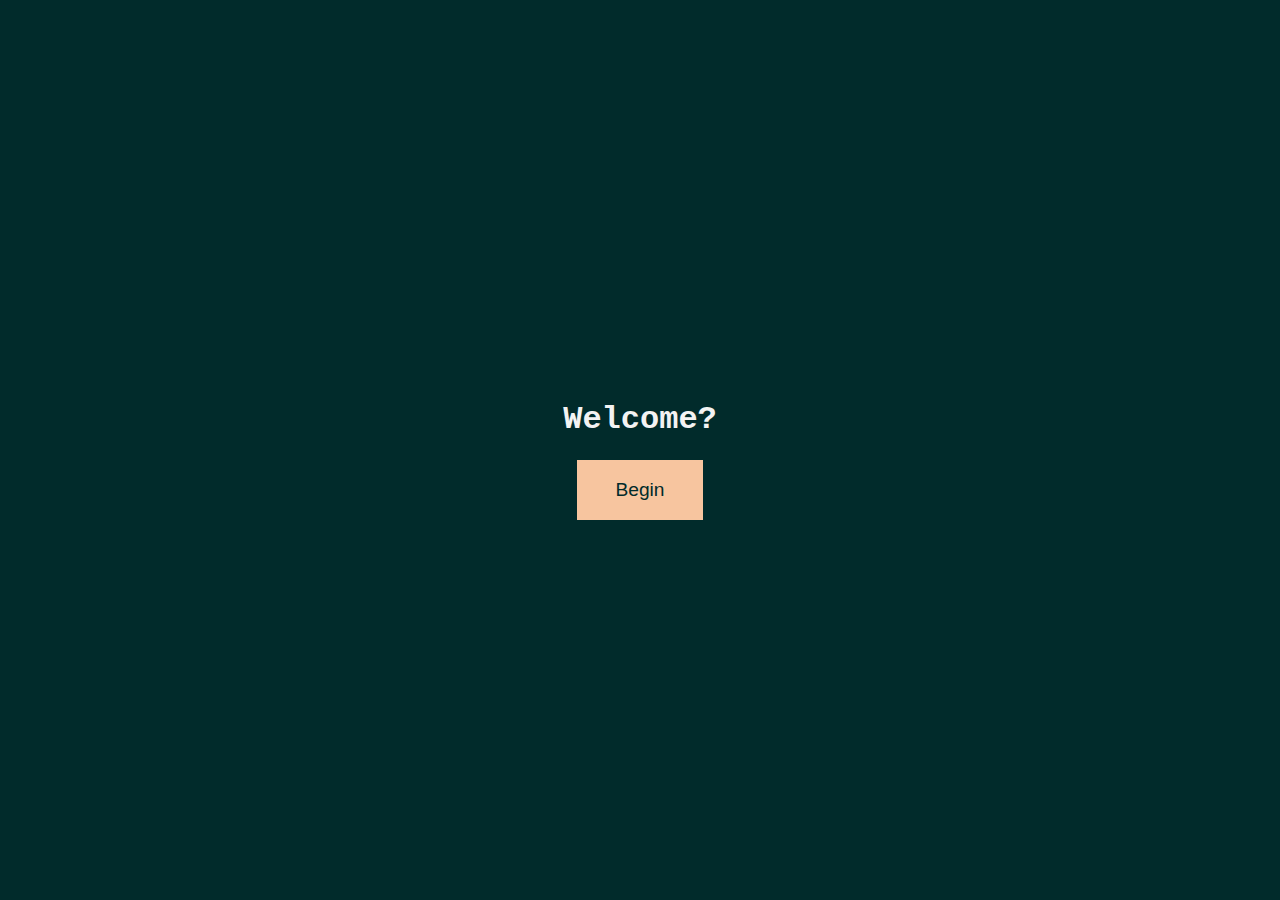
<file: index.html>
<!DOCTYPE html>
<html lang="en">
<head>
  <meta charset="UTF-8" />
  <meta name="viewport" content="width=device-width, initial-scale=1.0"/>
  <title>Liminal UI</title>
  <link rel="stylesheet" href="style.css" />
</head>
<body>
  <div class="container">
    <h1>Welcome?</h1>
    <button id="startButton">Begin</button>
    <p id="loadingText" class="hidden">Loading...</p>
  </div>

  <script src="script.js"></script>
</body>
</html>
</file>
<file: style.css>
body {
    margin: 0;
    padding: 0;
    background-color: #012B2B;
    font-family: 'Courier New', monospace;
    color: #f3f3f3;
    height: 100vh;
    display: flex;
    align-items: center;
    justify-content: center;
  }
  
  .container {
    text-align: center;
  }
  
  button {
    padding: 1em 2em;
    background-color: #f7c59f;
    border: none;
    color: #012B2B;
    font-size: 1.2rem;
    cursor: pointer;
    transition: background-color 0.3s ease;
  }
  
  button:hover {
    background-color: #f3a35c;
  }
  
  .hidden {
    display: none;
  }
  
  #loadingText {
    margin-top: 20px;
    font-size: 1.5rem;
    animation: blink 2s infinite;
  }
  /*built in css animation for blinking text*/
  @keyframes blink {
    0%, 100% { opacity: 0; }
    50% { opacity: 1; }
  }
</file>
